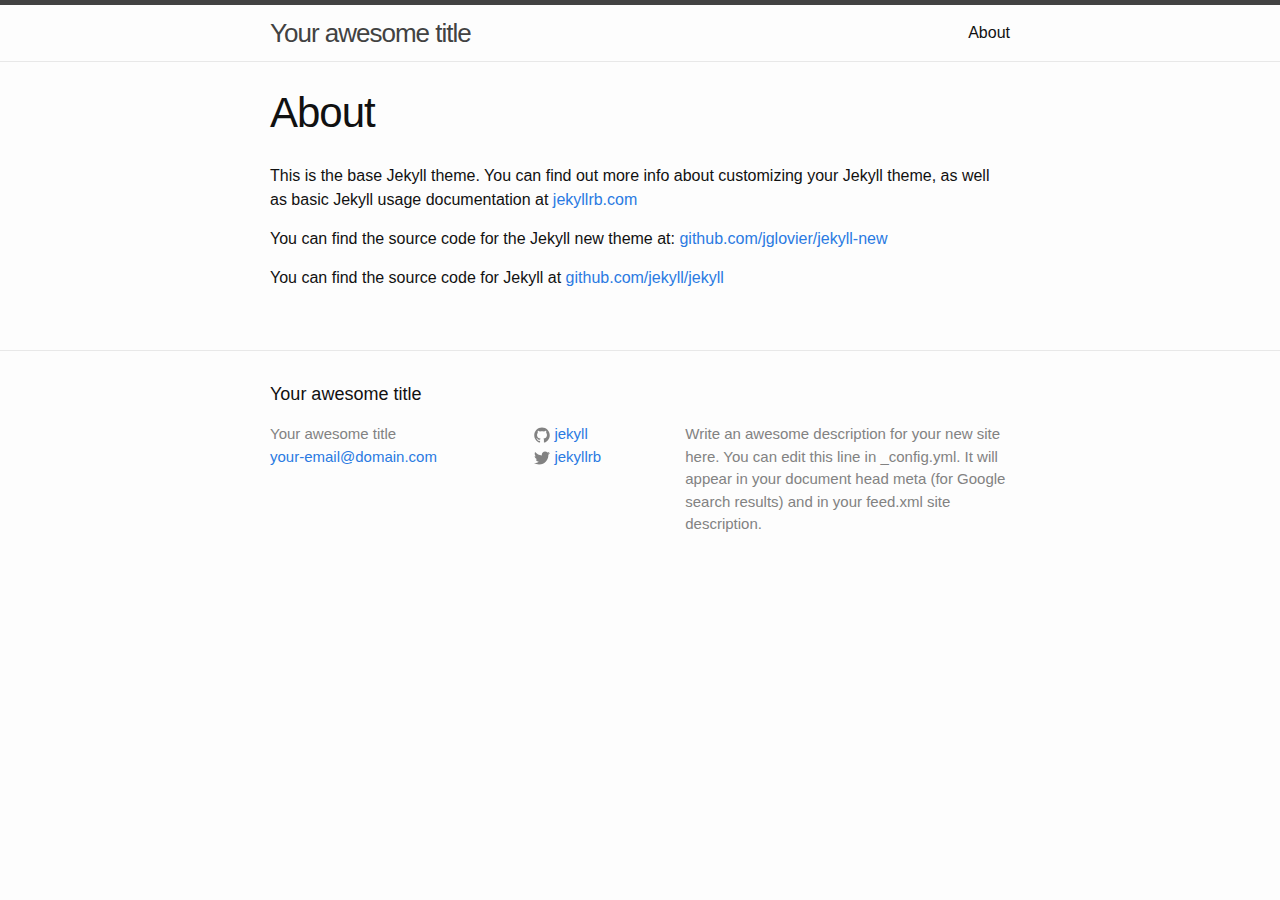
<file: about/index.html>
<!DOCTYPE html>
<html>

  <head>
  <meta charset="utf-8">
  <meta http-equiv="X-UA-Compatible" content="IE=edge">
  <meta name="viewport" content="width=device-width, initial-scale=1">

  <title>About</title>
  <meta name="description" content="Write an awesome description for your new site here. You can edit this line in _config.yml. It will appear in your document head meta (for Google search results) and in your feed.xml site description.
">

  <link rel="stylesheet" href="/css/main.css">
  <link rel="canonical" href="http://yourdomain.com/about/">
  <link rel="alternate" type="application/rss+xml" title="Your awesome title" href="http://yourdomain.com/feed.xml" />
</head>


  <body>

    <header class="site-header">

  <div class="wrapper">

    <a class="site-title" href="/">Your awesome title</a>

    <nav class="site-nav">
      <a href="#" class="menu-icon">
        <svg viewBox="0 0 18 15">
          <path fill="#424242" d="M18,1.484c0,0.82-0.665,1.484-1.484,1.484H1.484C0.665,2.969,0,2.304,0,1.484l0,0C0,0.665,0.665,0,1.484,0 h15.031C17.335,0,18,0.665,18,1.484L18,1.484z"/>
          <path fill="#424242" d="M18,7.516C18,8.335,17.335,9,16.516,9H1.484C0.665,9,0,8.335,0,7.516l0,0c0-0.82,0.665-1.484,1.484-1.484 h15.031C17.335,6.031,18,6.696,18,7.516L18,7.516z"/>
          <path fill="#424242" d="M18,13.516C18,14.335,17.335,15,16.516,15H1.484C0.665,15,0,14.335,0,13.516l0,0 c0-0.82,0.665-1.484,1.484-1.484h15.031C17.335,12.031,18,12.696,18,13.516L18,13.516z"/>
        </svg>
      </a>

      <div class="trigger">
        
          
          <a class="page-link" href="/about/">About</a>
          
        
          
        
          
        
          
        
      </div>
    </nav>

  </div>

</header>


    <div class="page-content">
      <div class="wrapper">
        <div class="post">

  <header class="post-header">
    <h1 class="post-title">About</h1>
  </header>

  <article class="post-content">
    <p>This is the base Jekyll theme. You can find out more info about customizing your Jekyll theme, as well as basic Jekyll usage documentation at <a href="http://jekyllrb.com/">jekyllrb.com</a></p>

<p>You can find the source code for the Jekyll new theme at: <a href="https://github.com/jglovier/jekyll-new">github.com/jglovier/jekyll-new</a></p>

<p>You can find the source code for Jekyll at <a href="https://github.com/jekyll/jekyll">github.com/jekyll/jekyll</a></p>

  </article>

</div>

      </div>
    </div>

    <footer class="site-footer">

  <div class="wrapper">

    <h2 class="footer-heading">Your awesome title</h2>

    <div class="footer-col-wrapper">
      <div class="footer-col  footer-col-1">
        <ul class="contact-list">
          <li>Your awesome title</li>
          <li><a href="mailto:your-email@domain.com">your-email@domain.com</a></li>
        </ul>
      </div>

      <div class="footer-col  footer-col-2">
        <ul class="social-media-list">
          
          <li>
            <a href="https://github.com/jekyll">
              <span class="icon  icon--github">
                <svg viewBox="0 0 16 16">
                  <path fill="#828282" d="M7.999,0.431c-4.285,0-7.76,3.474-7.76,7.761 c0,3.428,2.223,6.337,5.307,7.363c0.388,0.071,0.53-0.168,0.53-0.374c0-0.184-0.007-0.672-0.01-1.32 c-2.159,0.469-2.614-1.04-2.614-1.04c-0.353-0.896-0.862-1.135-0.862-1.135c-0.705-0.481,0.053-0.472,0.053-0.472 c0.779,0.055,1.189,0.8,1.189,0.8c0.692,1.186,1.816,0.843,2.258,0.645c0.071-0.502,0.271-0.843,0.493-1.037 C4.86,11.425,3.049,10.76,3.049,7.786c0-0.847,0.302-1.54,0.799-2.082C3.768,5.507,3.501,4.718,3.924,3.65 c0,0,0.652-0.209,2.134,0.796C6.677,4.273,7.34,4.187,8,4.184c0.659,0.003,1.323,0.089,1.943,0.261 c1.482-1.004,2.132-0.796,2.132-0.796c0.423,1.068,0.157,1.857,0.077,2.054c0.497,0.542,0.798,1.235,0.798,2.082 c0,2.981-1.814,3.637-3.543,3.829c0.279,0.24,0.527,0.713,0.527,1.437c0,1.037-0.01,1.874-0.01,2.129 c0,0.208,0.14,0.449,0.534,0.373c3.081-1.028,5.302-3.935,5.302-7.362C15.76,3.906,12.285,0.431,7.999,0.431z"/>
                </svg>
              </span>

              <span class="username">jekyll</span>
            </a>
          </li>
          

          
          <li>
            <a href="https://twitter.com/jekyllrb">
              <span class="icon  icon--twitter">
                <svg viewBox="0 0 16 16">
                  <path fill="#828282" d="M15.969,3.058c-0.586,0.26-1.217,0.436-1.878,0.515c0.675-0.405,1.194-1.045,1.438-1.809
                  c-0.632,0.375-1.332,0.647-2.076,0.793c-0.596-0.636-1.446-1.033-2.387-1.033c-1.806,0-3.27,1.464-3.27,3.27 c0,0.256,0.029,0.506,0.085,0.745C5.163,5.404,2.753,4.102,1.14,2.124C0.859,2.607,0.698,3.168,0.698,3.767 c0,1.134,0.577,2.135,1.455,2.722C1.616,6.472,1.112,6.325,0.671,6.08c0,0.014,0,0.027,0,0.041c0,1.584,1.127,2.906,2.623,3.206 C3.02,9.402,2.731,9.442,2.433,9.442c-0.211,0-0.416-0.021-0.615-0.059c0.416,1.299,1.624,2.245,3.055,2.271 c-1.119,0.877-2.529,1.4-4.061,1.4c-0.264,0-0.524-0.015-0.78-0.046c1.447,0.928,3.166,1.469,5.013,1.469 c6.015,0,9.304-4.983,9.304-9.304c0-0.142-0.003-0.283-0.009-0.423C14.976,4.29,15.531,3.714,15.969,3.058z"/>
                </svg>
              </span>

              <span class="username">jekyllrb</span>
            </a>
          </li>
          
        </ul>
      </div>

      <div class="footer-col  footer-col-3">
        <p class="text">Write an awesome description for your new site here. You can edit this line in _config.yml. It will appear in your document head meta (for Google search results) and in your feed.xml site description.
</p>
      </div>
    </div>

  </div>

</footer>


  </body>

</html>
</file>
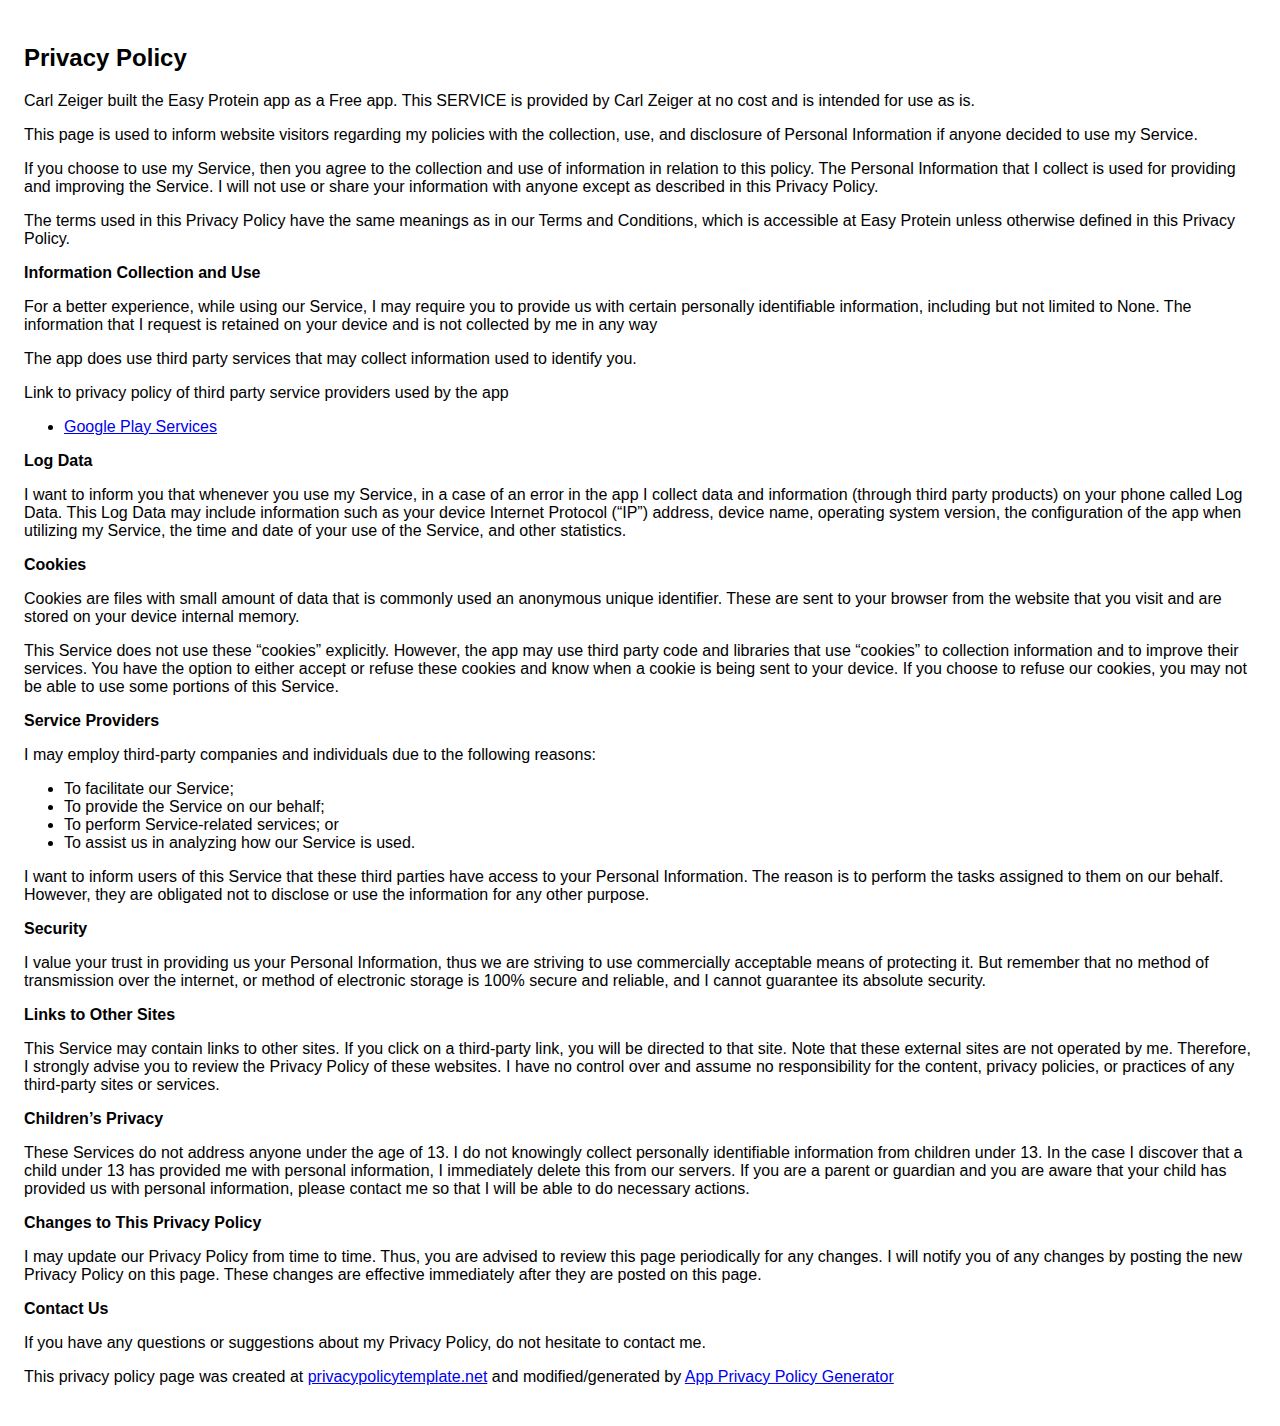
<file: privacy_policy.html>
<!DOCTYPE html><html> <head> <meta charset="utf-8"> <meta name="viewport" content="width=device-width"> <title>Privacy Policy</title> <style>body{font-family: "Helvetica Neue", Helvetica, Arial, sans-serif; padding:1em;}</style></head> <body><h2>Privacy Policy</h2> <p> Carl Zeiger built the Easy Protein app as a Free app. This SERVICE is provided by Carl Zeiger at no cost and is intended for use as is.
                  </p> <p>This page is used to inform website visitors regarding my policies with the collection, use, and
                    disclosure of Personal Information if anyone decided to use my Service.
                  </p> <p>If you choose to use my Service, then you agree to the collection and use of information in relation
                    to this policy. The Personal Information that I collect is used for providing and improving the
                    Service. I will not use or share your information with anyone except as described
                    in this Privacy Policy.
                  </p> <p>The terms used in this Privacy Policy have the same meanings as in our Terms and Conditions, which is accessible
                    at Easy Protein unless otherwise defined in this Privacy Policy.
                  </p> <p><strong>Information Collection and Use</strong></p> <p>For a better experience, while using our Service, I may require you to provide us with certain
                    personally identifiable information, including but not limited to None. The information that I request is retained on your device and is not collected by me in any way
                  </p> <p>The app does use third party services that may collect information used to identify you.</p> <div><p>Link to privacy policy of third party service providers used by the app </p> <ul><li><a href="https://www.google.com/policies/privacy/" target="_blank">Google Play Services</a></li> <!----> <!----> <!----></ul></div> <p><strong>Log Data</strong></p> <p> I want to inform you that whenever you use my Service, in a case of an
                    error in the app I collect data and information (through third party products) on your phone
                    called Log Data. This Log Data may include information such as your device Internet Protocol (“IP”) address,
                    device name, operating system version, the configuration of the app when utilizing my Service,
                    the time and date of your use of the Service, and other statistics.
                  </p> <p><strong>Cookies</strong></p> <p>Cookies are files with small amount of data that is commonly used an anonymous unique identifier. These
                    are sent to your browser from the website that you visit and are stored on your device internal memory.
                  </p> <p>This Service does not use these “cookies” explicitly. However, the app may use third party code and libraries
                    that use “cookies” to collection information and to improve their services. You have the option to either
                    accept or refuse these cookies and know when a cookie is being sent to your device. If you choose to
                    refuse our cookies, you may not be able to use some portions of this Service.
                  </p> <p><strong>Service Providers</strong></p> <p> I may employ third-party companies and individuals due to the following reasons:</p> <ul><li>To facilitate our Service;</li> <li>To provide the Service on our behalf;</li> <li>To perform Service-related services; or</li> <li>To assist us in analyzing how our Service is used.</li></ul> <p> I want to inform users of this Service that these third parties have access to your
                    Personal Information. The reason is to perform the tasks assigned to them on our behalf. However, they
                    are obligated not to disclose or use the information for any other purpose.
                  </p> <p><strong>Security</strong></p> <p> I value your trust in providing us your Personal Information, thus we are striving
                    to use commercially acceptable means of protecting it. But remember that no method of transmission over
                    the internet, or method of electronic storage is 100% secure and reliable, and I cannot guarantee
                    its absolute security.
                  </p> <p><strong>Links to Other Sites</strong></p> <p>This Service may contain links to other sites. If you click on a third-party link, you will be directed
                    to that site. Note that these external sites are not operated by me. Therefore, I strongly
                    advise you to review the Privacy Policy of these websites. I have no control over
                    and assume no responsibility for the content, privacy policies, or practices of any third-party sites
                    or services.
                  </p> <p><strong>Children’s Privacy</strong></p> <p>These Services do not address anyone under the age of 13. I do not knowingly collect
                    personally identifiable information from children under 13. In the case I discover that a child
                    under 13 has provided me with personal information, I immediately delete this from
                    our servers. If you are a parent or guardian and you are aware that your child has provided us with personal
                    information, please contact me so that I will be able to do necessary actions.
                  </p> <p><strong>Changes to This Privacy Policy</strong></p> <p> I may update our Privacy Policy from time to time. Thus, you are advised to review
                    this page periodically for any changes. I will notify you of any changes by posting
                    the new Privacy Policy on this page. These changes are effective immediately after they are posted on
                    this page.
                  </p> <p><strong>Contact Us</strong></p> <p>If you have any questions or suggestions about my Privacy Policy, do not hesitate to contact
                    me.
                  </p> <p>This privacy policy page was created at <a href="https://privacypolicytemplate.net" target="_blank">privacypolicytemplate.net</a>                    and modified/generated by <a href="https://app-privacy-policy-generator.firebaseapp.com/" target="_blank">App Privacy Policy Generator</a></p></body></html>
</file>
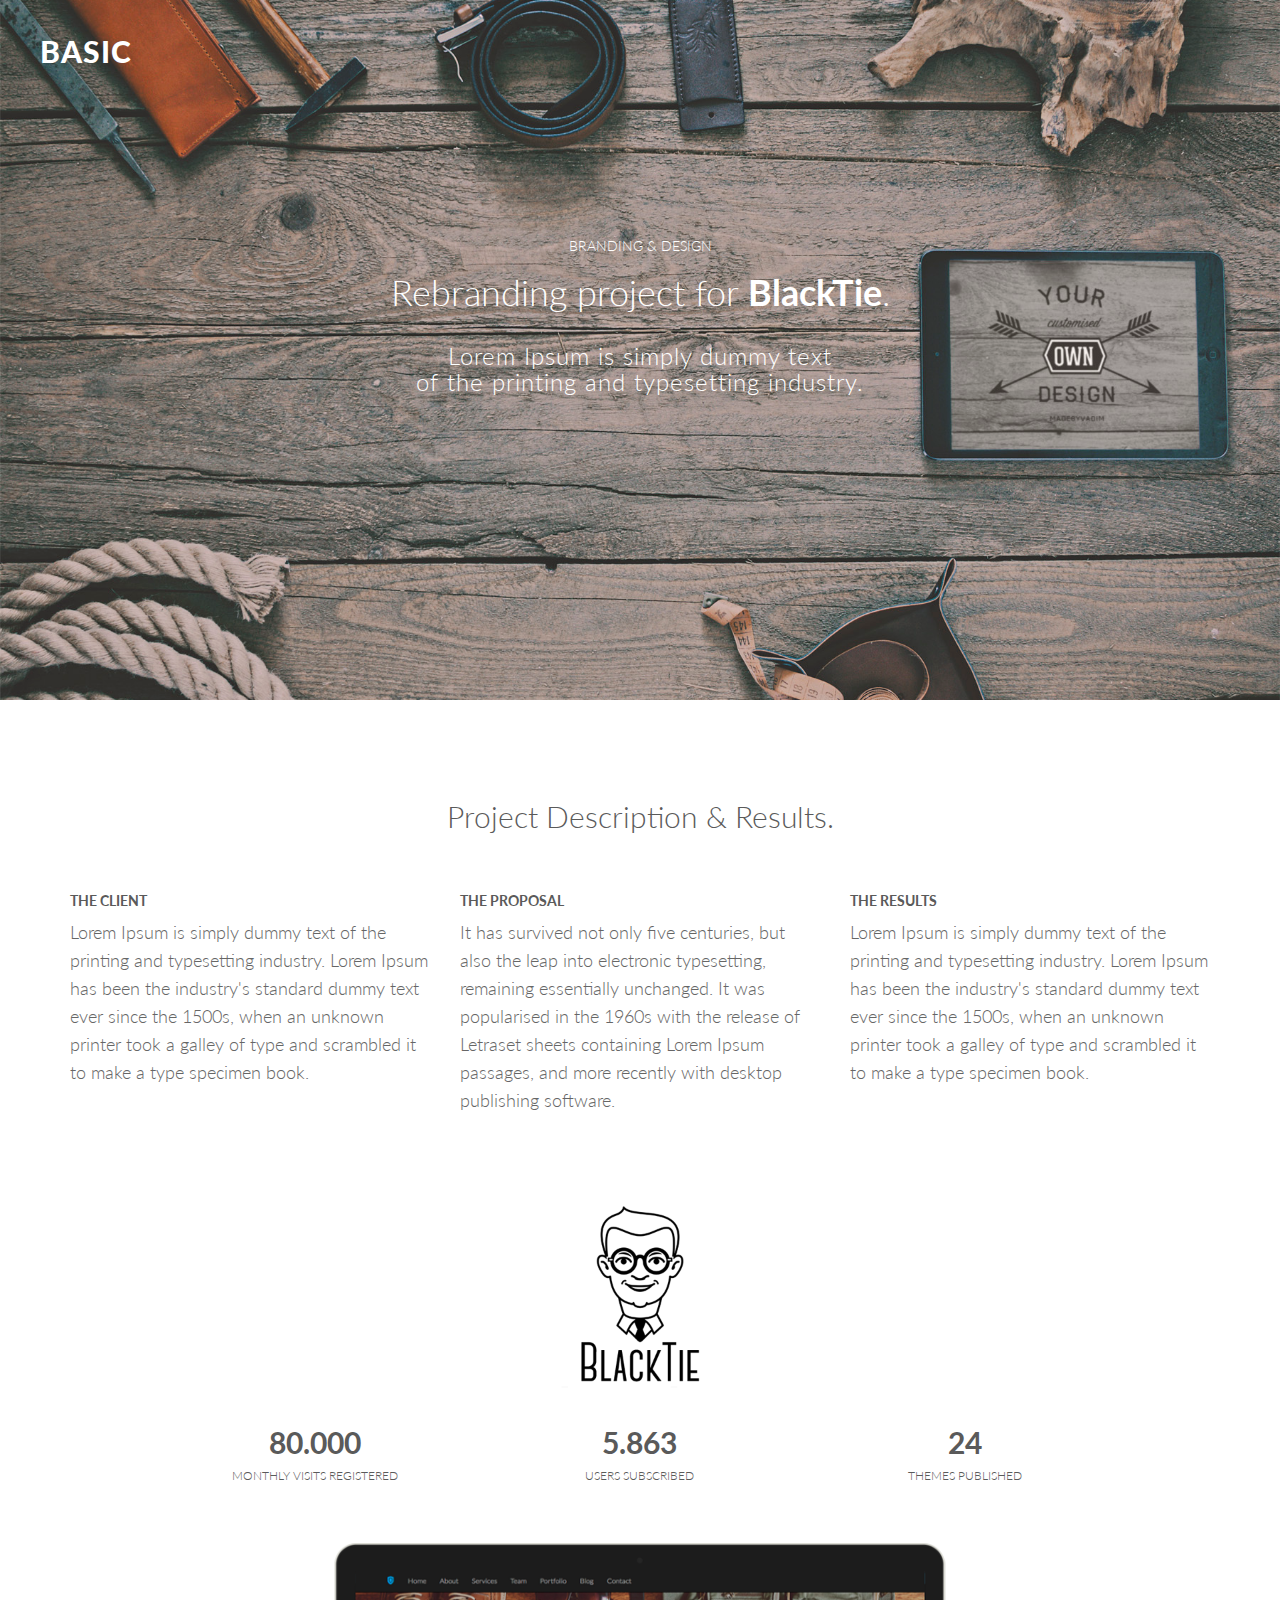
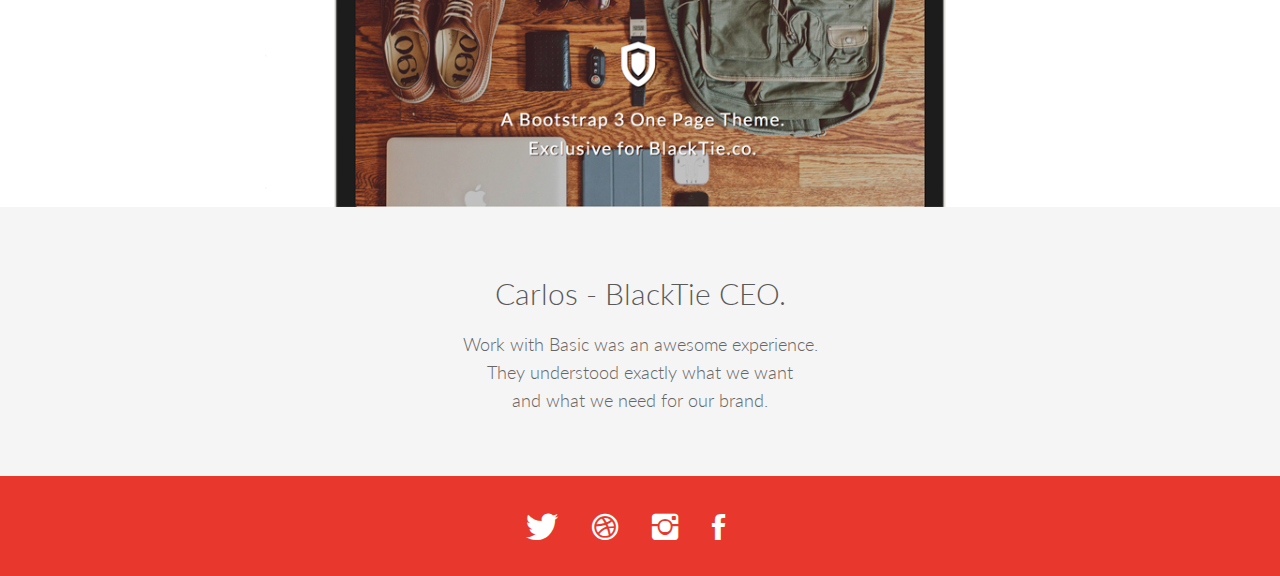
<file: single-project.html>
<!DOCTYPE html>
<html lang="en">
  <head>
    <meta charset="utf-8">
    <meta http-equiv="X-UA-Compatible" content="IE=edge">
    <meta name="viewport" content="width=device-width, initial-scale=1">
    <meta name="description" content="">
    <meta name="author" content="">
    <link rel="icon" href="assets/img/favicon.ico">

    <title>BASIC - Blacktie.co Free Theme</title>

    <!-- Bootstrap core CSS -->
    <link href="assets/css/bootstrap.css" rel="stylesheet">

    <!-- Custom styles for this template -->
    <link href="assets/css/ionicons.min.css" rel="stylesheet">
    <link href="assets/css/style.css" rel="stylesheet">


    <!-- IE10 viewport hack for Surface/desktop Windows 8 bug -->
    <script src="assets/js/ie10-viewport-bug-workaround.js"></script>

    <!-- HTML5 shim and Respond.js IE8 support of HTML5 elements and media queries -->
    <!--[if lt IE 9]>
      <script src="https://oss.maxcdn.com/html5shiv/3.7.2/html5shiv.min.js"></script>
      <script src="https://oss.maxcdn.com/respond/1.4.2/respond.min.js"></script>
    <![endif]-->
  </head>

  <body>

    <div id="h2">
      <div class="logo">
        <a href="index.html"><h2>BASIC</h2></a>
      </div><!--/logo-->
      <div class="container centered">
        <div class="row">
          <div class="col-md-8 col-md-offset-2">
            <h5>BRANDING & DESIGN</h5>
            <h1>Rebranding project for <b>BlackTie</b>.</h1>
            <h3>Lorem Ipsum is simply dummy text<br/>of the printing and typesetting industry.</h3>
          </div>
        </div><!--/row-->
      </div><!--/container-->
    </div><!--H-->

    <div class="container ptb">
      <div class="row">
        <h2 class="centered mb">Project Description & Results.</h2>
        <div class="col-md-4">
          <h5><b>THE CLIENT</b></h5>
          <p>Lorem Ipsum is simply dummy text of the printing and typesetting industry. Lorem Ipsum has been the industry's standard dummy text ever since the 1500s, when an unknown printer took a galley of type and scrambled it to make a type specimen book.</p>
        </div><!--/col-md-4-->
        <div class="col-md-4">
          <h5><b>THE PROPOSAL</b></h5>
          <p>It has survived not only five centuries, but also the leap into electronic typesetting, remaining essentially unchanged. It was popularised in the 1960s with the release of Letraset sheets containing Lorem Ipsum passages, and more recently with desktop publishing software.</p>
        </div><!--/col-md-4-->
        <div class="col-md-4">
          <h5><b>THE RESULTS</b></h5>
          <p>Lorem Ipsum is simply dummy text of the printing and typesetting industry. Lorem Ipsum has been the industry's standard dummy text ever since the 1500s, when an unknown printer took a galley of type and scrambled it to make a type specimen book.</p>
        </div><!--/col-md-4-->
      </div><!--/row-->
    </div><!-- /.container -->
    <div class="container">
      <div class="row">
        <div class="col-md-10 col-md-offset-1 centered">
          <img src="assets/img/logoclient.png" width="200" alt="">
          <div class="row">
            <div class="col-sm-4">
              <h2><b>80.000</b></h2>
              <h6>MONTHLY VISITS REGISTERED</h6>
            </div><!--/col-sm-4-->
            <div class="col-sm-4">
              <h2><b>5.863</b></h2>
              <h6>USERS SUBSCRIBED</h6>
            </div><!--/col-sm-4-->
            <div class="col-sm-4">
              <h2><b>24</b></h2>
              <h6>THEMES PUBLISHED</h6>
            </div><!--/col-sm-4-->
          </div><!--/.row-->
        </div><!--/col-md-10-->
      </div><!--/row-->

      <div class="row mt">
        <div class="col-md-8 col-md-offset-2">
          <img src="assets/img/screen.png" class="img-responsive aligncenter" alt="">
        </div>
      </div><!--/.row-->

    </div><!--/.container-->

    <div id="g">
      <div class="container">
        <div class="row centered">
          <h2>Carlos - BlackTie CEO.</h2>
          <div class="col-md-8 col-md-offset-2">
            <p>Work with Basic was an awesome experience.<br/>They understood exactly what we want<br/>and what we need for our brand.</p>

          </div><!--/col-md-8-->
        </div><!--/row-->
      </div><!--/.container-->
    </div>

    <div id="f">
      <div class="container">
        <div class="row centered">
          <div class="col-md-8 col-md-offset-2">
            <a href="#"><i class="ion-social-twitter"></i></a>
            <a href="#"><i class="ion-social-dribbble"></i></a>
            <a href="#"><i class="ion-social-instagram"></i></a>
            <a href="#"><i class="ion-social-facebook"></i></a>
          </div><!--/col-md-8-->
        </div>
      </div><!--/container-->
    </div><!--/.F-->

    <!-- Bootstrap core JavaScript
    ================================================== -->
    <!-- Placed at the end of the document so the pages load faster -->
    <script src="assets/js/jquery.min.js"></script>
    <script src="assets/js/bootstrap.min.js"></script>
    <script src="assets/js/retina-1.1.0.js"></script>
    <script src="assets/js/custom.js"></script>


  
  </body>
</html>
</file>
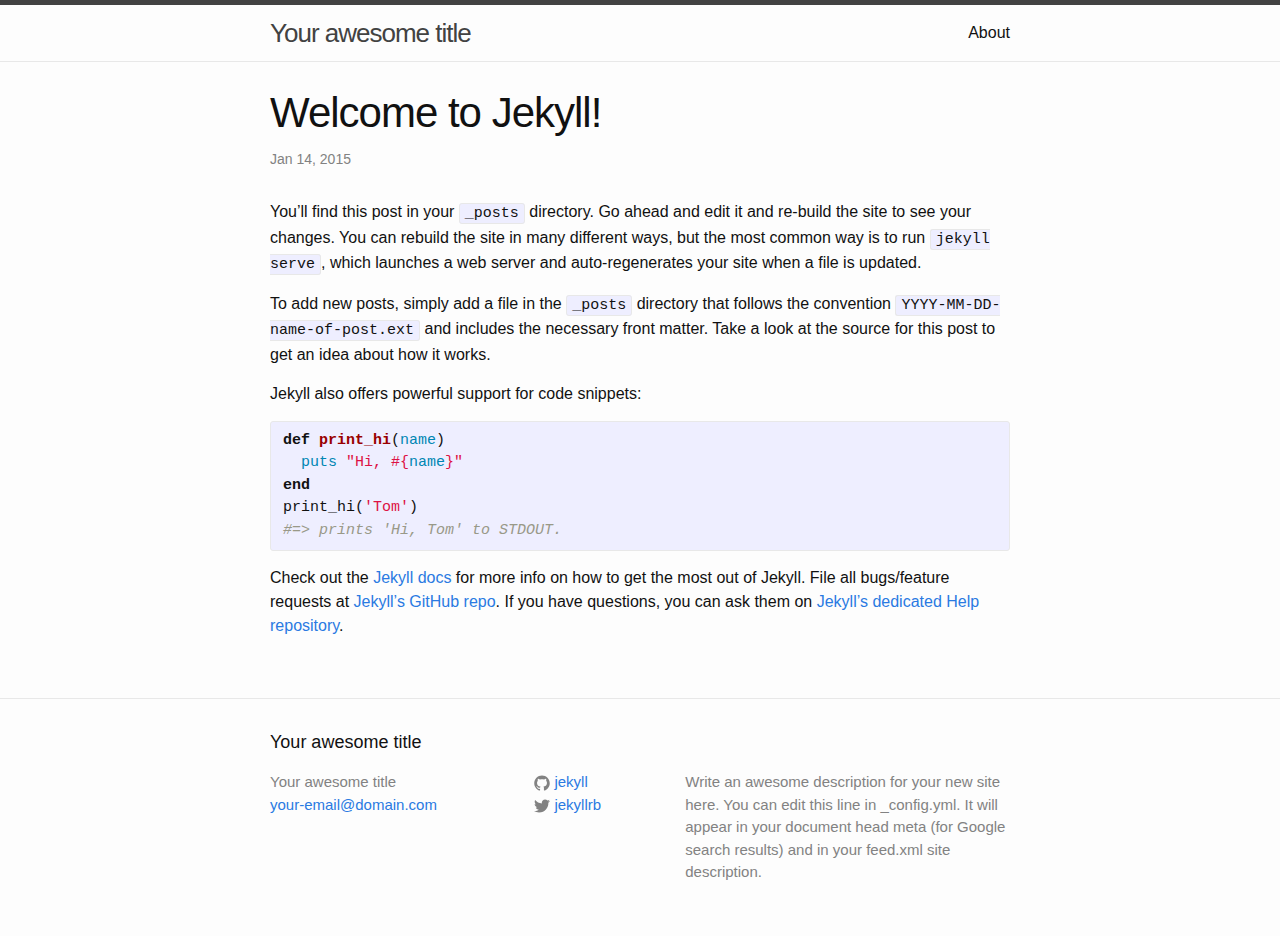
<file: jekyll/update/2015/01/14/welcome-to-jekyll.html>
<!DOCTYPE html>
<html>

  <head>
  <meta charset="utf-8">
  <meta http-equiv="X-UA-Compatible" content="IE=edge">
  <meta name="viewport" content="width=device-width, initial-scale=1">

  <title>Welcome to Jekyll!</title>
  <meta name="description" content="You’ll find this post in your _posts directory. Go ahead and edit it and re-build the site to see your changes. You can rebuild the site in many different wa...">

  <link rel="stylesheet" href="/css/main.css">
  <link rel="canonical" href="http://yourdomain.com/jekyll/update/2015/01/14/welcome-to-jekyll.html">
  <link rel="alternate" type="application/rss+xml" title="Your awesome title" href="http://yourdomain.com/feed.xml" />
</head>


  <body>

    <header class="site-header">

  <div class="wrapper">

    <a class="site-title" href="/">Your awesome title</a>

    <nav class="site-nav">
      <a href="#" class="menu-icon">
        <svg viewBox="0 0 18 15">
          <path fill="#424242" d="M18,1.484c0,0.82-0.665,1.484-1.484,1.484H1.484C0.665,2.969,0,2.304,0,1.484l0,0C0,0.665,0.665,0,1.484,0 h15.031C17.335,0,18,0.665,18,1.484L18,1.484z"/>
          <path fill="#424242" d="M18,7.516C18,8.335,17.335,9,16.516,9H1.484C0.665,9,0,8.335,0,7.516l0,0c0-0.82,0.665-1.484,1.484-1.484 h15.031C17.335,6.031,18,6.696,18,7.516L18,7.516z"/>
          <path fill="#424242" d="M18,13.516C18,14.335,17.335,15,16.516,15H1.484C0.665,15,0,14.335,0,13.516l0,0 c0-0.82,0.665-1.484,1.484-1.484h15.031C17.335,12.031,18,12.696,18,13.516L18,13.516z"/>
        </svg>
      </a>

      <div class="trigger">
        
          
          <a class="page-link" href="/about/">About</a>
          
        
          
        
          
        
          
        
      </div>
    </nav>

  </div>

</header>


    <div class="page-content">
      <div class="wrapper">
        <div class="post">

  <header class="post-header">
    <h1 class="post-title">Welcome to Jekyll!</h1>
    <p class="post-meta">Jan 14, 2015</p>
  </header>

  <article class="post-content">
    <p>You’ll find this post in your <code>_posts</code> directory. Go ahead and edit it and re-build the site to see your changes. You can rebuild the site in many different ways, but the most common way is to run <code>jekyll serve</code>, which launches a web server and auto-regenerates your site when a file is updated.</p>

<p>To add new posts, simply add a file in the <code>_posts</code> directory that follows the convention <code>YYYY-MM-DD-name-of-post.ext</code> and includes the necessary front matter. Take a look at the source for this post to get an idea about how it works.</p>

<p>Jekyll also offers powerful support for code snippets:</p>

<div class="highlight"><pre><code class="language-ruby" data-lang="ruby"><span class="k">def</span> <span class="nf">print_hi</span><span class="p">(</span><span class="nb">name</span><span class="p">)</span>
  <span class="nb">puts</span> <span class="s2">&quot;Hi, </span><span class="si">#{</span><span class="nb">name</span><span class="si">}</span><span class="s2">&quot;</span>
<span class="k">end</span>
<span class="n">print_hi</span><span class="p">(</span><span class="s1">&#39;Tom&#39;</span><span class="p">)</span>
<span class="c1">#=&gt; prints &#39;Hi, Tom&#39; to STDOUT.</span></code></pre></div>

<p>Check out the <a href="http://jekyllrb.com">Jekyll docs</a> for more info on how to get the most out of Jekyll. File all bugs/feature requests at <a href="https://github.com/jekyll/jekyll">Jekyll’s GitHub repo</a>. If you have questions, you can ask them on <a href="https://github.com/jekyll/jekyll-help">Jekyll’s dedicated Help repository</a>.</p>


  </article>

</div>

      </div>
    </div>

    <footer class="site-footer">

  <div class="wrapper">

    <h2 class="footer-heading">Your awesome title</h2>

    <div class="footer-col-wrapper">
      <div class="footer-col  footer-col-1">
        <ul class="contact-list">
          <li>Your awesome title</li>
          <li><a href="mailto:your-email@domain.com">your-email@domain.com</a></li>
        </ul>
      </div>

      <div class="footer-col  footer-col-2">
        <ul class="social-media-list">
          
          <li>
            <a href="https://github.com/jekyll">
              <span class="icon  icon--github">
                <svg viewBox="0 0 16 16">
                  <path fill="#828282" d="M7.999,0.431c-4.285,0-7.76,3.474-7.76,7.761 c0,3.428,2.223,6.337,5.307,7.363c0.388,0.071,0.53-0.168,0.53-0.374c0-0.184-0.007-0.672-0.01-1.32 c-2.159,0.469-2.614-1.04-2.614-1.04c-0.353-0.896-0.862-1.135-0.862-1.135c-0.705-0.481,0.053-0.472,0.053-0.472 c0.779,0.055,1.189,0.8,1.189,0.8c0.692,1.186,1.816,0.843,2.258,0.645c0.071-0.502,0.271-0.843,0.493-1.037 C4.86,11.425,3.049,10.76,3.049,7.786c0-0.847,0.302-1.54,0.799-2.082C3.768,5.507,3.501,4.718,3.924,3.65 c0,0,0.652-0.209,2.134,0.796C6.677,4.273,7.34,4.187,8,4.184c0.659,0.003,1.323,0.089,1.943,0.261 c1.482-1.004,2.132-0.796,2.132-0.796c0.423,1.068,0.157,1.857,0.077,2.054c0.497,0.542,0.798,1.235,0.798,2.082 c0,2.981-1.814,3.637-3.543,3.829c0.279,0.24,0.527,0.713,0.527,1.437c0,1.037-0.01,1.874-0.01,2.129 c0,0.208,0.14,0.449,0.534,0.373c3.081-1.028,5.302-3.935,5.302-7.362C15.76,3.906,12.285,0.431,7.999,0.431z"/>
                </svg>
              </span>

              <span class="username">jekyll</span>
            </a>
          </li>
          

          
          <li>
            <a href="https://twitter.com/jekyllrb">
              <span class="icon  icon--twitter">
                <svg viewBox="0 0 16 16">
                  <path fill="#828282" d="M15.969,3.058c-0.586,0.26-1.217,0.436-1.878,0.515c0.675-0.405,1.194-1.045,1.438-1.809
                  c-0.632,0.375-1.332,0.647-2.076,0.793c-0.596-0.636-1.446-1.033-2.387-1.033c-1.806,0-3.27,1.464-3.27,3.27 c0,0.256,0.029,0.506,0.085,0.745C5.163,5.404,2.753,4.102,1.14,2.124C0.859,2.607,0.698,3.168,0.698,3.767 c0,1.134,0.577,2.135,1.455,2.722C1.616,6.472,1.112,6.325,0.671,6.08c0,0.014,0,0.027,0,0.041c0,1.584,1.127,2.906,2.623,3.206 C3.02,9.402,2.731,9.442,2.433,9.442c-0.211,0-0.416-0.021-0.615-0.059c0.416,1.299,1.624,2.245,3.055,2.271 c-1.119,0.877-2.529,1.4-4.061,1.4c-0.264,0-0.524-0.015-0.78-0.046c1.447,0.928,3.166,1.469,5.013,1.469 c6.015,0,9.304-4.983,9.304-9.304c0-0.142-0.003-0.283-0.009-0.423C14.976,4.29,15.531,3.714,15.969,3.058z"/>
                </svg>
              </span>

              <span class="username">jekyllrb</span>
            </a>
          </li>
          
        </ul>
      </div>

      <div class="footer-col  footer-col-3">
        <p class="text">Write an awesome description for your new site here. You can edit this line in _config.yml. It will appear in your document head meta (for Google search results) and in your feed.xml site description.
</p>
      </div>
    </div>

  </div>

</footer>


  </body>

</html>
</file>
<file: assets/css/style.css>
/*
 * Author: Carlos Alvarez
 * URL: http://alvarez.is
 *
 * Theme Name: Basic
 * URL: http://blacktie.co
 * Version: 1.0
 */

/*	################################################################
	1. GENERAL STRUCTURES
################################################################# */

/* Import fonts */
@import url(http://fonts.googleapis.com/css?family=Lato:300,400,700,900);

@import url("prettyPhoto.css") screen;
@import url("hoverex-all.css") screen;

* {
	margin: 0;
	padding: 0px;
    font-family: 'Lato', sans-serif;
}
body {
	background: #fff;
	margin: 0;
	color: #5a5a5a;
}

h1, h2, h3, h4, h5, h6 {
    font-family: 'Lato', sans-serif;
	font-weight: 300;
}


p {
	padding: 0;
	margin-bottom: 12px;
    font-family: 'Lato', sans-serif;
	font-weight: 300;
	font-size: 18px;
	line-height: 28px;
	color: #666;
	margin-top: 10px;
}

html,
body {
	height: 100%;
}

.alignleft { float: left; }
.alignright { float: right; }
.aligncenter {
	margin-left: auto;
	margin-right: auto;
	display: block;
	clear: both;
}
.centered {text-align: center}
.mt {margin-top: 50px;}
.mb {margin-bottom: 50px;}
.mtb {margin-top: 50px; margin-bottom: 50px;}
.mtb2 { margin-top: 100px; margin-bottom: 100px;}
.ptb {padding-top: 80px; padding-bottom: 80px;}

.clear {
	clear: both;
	display: block;
	font-size: 0;
	height: 0;
	line-height: 0;
	width:100%;
}
::-moz-selection  {
	color: #fff;
	text-shadow:none;
	background:#2B2E31;
}
::selection {
	color: #fff;
	text-shadow:none;
	background:#2B2E31;
}
*,
*:after,
*:before {
	-webkit-box-sizing: border-box;
	-moz-box-sizing: border-box;
	box-sizing: border-box;
	padding: 0;
	margin: 0;
}
a {
	padding: 0;
	margin: 0;
	text-decoration: none;
	-webkit-transition: background-color .4s linear, color .4s linear;
	-moz-transition: background-color .4s linear, color .4s linear;
	-o-transition: background-color .4s linear, color .4s linear;
	-ms-transition: background-color .4s linear, color .4s linear;
	transition: background-color .4s linear, color .4s linear;
	color: #1abc9c;
}
a:hover,
a:focus {
  text-decoration: none;
  color:#696E74;
}

.nopadding {
	padding: 0px !important;
	margin: 0px;
}


/* FORM CONFIGURATION */

input {
	font-size: 16px;
	min-height: 40px;
	border-radius: 2px;
	line-height: 20px;
	padding: 11px 30px 12px;
	border: 1px solid #b9b9af;
	margin-bottom: 10px;
	background-color: #fff;
	-webkit-transition: background-color 0.2s;
	transition: background-color 0.2s;
}

.subscribe-input {
	float: left;
	width: 65%;
	text-align: left;
	margin-right: 2px;
}

.subscribe-submit {
	right: 0;
}

.btn-download {
	background: #FDE3A7;
}

.btn-conf {
	border-radius: 50px;
	margin-right: 15px;
	font-size: 11px;
	letter-spacing: 1px;
	text-transform: uppercase;
	padding: 14px 28px 13px 28px;
	}

.btn-clear {
	background: transparent;
	color: white;
	border: 2px solid white;
}
.btn-clear:hover {
	background: white;
	color: #2f2f2f;
}



.dmbutton:hover,
.dmbutton:active,
.dmbutton:focus{
	color: #ffffff;
	background-color: #222222;
	border-color: #ffffff;
}
.dmbutton {
	background:rgba(0, 0, 0, 0);
	border: 1px solid #ffffff;
	color: #ffffff;
	-webkit-border-radius: 2px;
	border-radius: 2px;
	padding-top: 1.025rem;
	padding-right: 2.25rem;
	letter-spacing:0.85px;
	padding-bottom: 1.0875rem;
	padding-left: 2.25rem;
	font-size: 1.55rem;
	cursor: pointer;
	font-weight: normal;
	line-height: normal;
	margin: 0 0 1.25rem;
	text-decoration: none;
	text-align: center;
	display: inline-block;
	-webkit-transition: background-color 300ms ease-out;
	-moz-transition: background-color 300ms ease-out;
	transition: background-color 300ms ease-out;
	-webkit-appearance: none;
	font-weight: normal !important;
}

/* HEADER SECTION */
#h {
	background: url(../img/header.jpg) no-repeat center top;
	padding-top: 5px;
	background-attachment: relative;
	background-position: center center;
	min-height: 700px;
	width: 100%;

    -webkit-background-size: 100%;
    -moz-background-size: 100%;
    -o-background-size: 100%;
    background-size: 100%;

    -webkit-background-size: cover;
    -moz-background-size: cover;
    -o-background-size: cover;
    background-size: cover;
    color: white;
}

#h .logo {
	margin-top: 30px;
	margin-left: 40px;
	padding-bottom: 150px;
}

#h .logo h2{
	font-weight: 900;
	color: white;
	letter-spacing: 1px;
}

#h h3 {
	margin-top: 10px;
}

#h i {
	font-size: 50px;
}

/* GREY SECTION */
#g {
	padding-top: 50px;
	padding-bottom: 50px;
	background: #f5f5f5;
}

.portfolio {
	padding:0 !important;
	margin:0 !important;
	display:block;
}


.portfolio-item .title:before {border-radius:0; display:none}
.portfolio-item p {margin:0px 0 30px;}
.portfolio-item h3 {margin:-10px 0 10px; font-size:16px; text-transform:uppercase;}


.tpl6 h3
{
	color:#fff;
	margin:0;
	padding:40px 5px 0;
	font-size:16px;
	text-transform:uppercase;
}
.tpl6 .dmbutton
{
	display:inline-block;
	margin:30px 5px 20px 5px;
	font-size:13px;
}

.tpl6 .bg
{
	height:100%;
	width:100%;
	background-color:#00b3fe;
	background-color:rgba(0,179,254,.9);
	text-align:center;
}

/* CLIENTS */

.clients img {
	max-width: 140px;
	max-height: 60px;
	vertical-align: middle;
}

.clients .col-sm-2 {
	height: 80px;
	line-height: 80px;
}

/* CONTACT SEPARATOR */
#sep {
	background: url(../img/sep.jpg) no-repeat center top;
	padding-top: 100px;
	background-attachment: relative;
	background-position: center center;
	min-height: 450px;
	width: 100%;
	color: white;

    -webkit-background-size: 100%;
    -moz-background-size: 100%;
    -o-background-size: 100%;
    background-size: 100%;

    -webkit-background-size: cover;
    -moz-background-size: cover;
    -o-background-size: cover;
    background-size: cover;
    color: white;
}

#sep h3 {
	font-weight: 300;
	letter-spacing: 2px;
}

/* FOOTER */
#f {
	padding-top: 25px;
	padding-bottom: 25px;
	background-color: #E8372D;
}

#f i {
	margin-right: 30px;
	font-size: 35px;
}

#f a {
	color: white;
}

/* HEADER 2 - PORTFOLIO SECTION */
#h2 {
	background: url(../img/header-2.jpg) no-repeat center top;
	padding-top: 5px;
	background-attachment: relative;
	background-position: center center;
	min-height: 700px;
	width: 100%;

    -webkit-background-size: 100%;
    -moz-background-size: 100%;
    -o-background-size: 100%;
    background-size: 100%;

    -webkit-background-size: cover;
    -moz-background-size: cover;
    -o-background-size: cover;
    background-size: cover;
    color: white;
}

#h2 .logo {
	margin-top: 30px;
	margin-left: 40px;
	padding-bottom: 150px;
}

#h2 .logo h2{
	font-weight: 900;
	color: white;
	letter-spacing: 1px;
}

#h2 h3 {
	margin-top: 30px;
	letter-spacing: 1px;
}
</file>
<file: css/main.css>
/**
 * Reset some basic elements
 */
body, h1, h2, h3, h4, h5, h6,
p, blockquote, pre, hr,
dl, dd, ol, ul, figure {
  margin: 0;
  padding: 0; }

/**
 * Basic styling
 */
body {
  font-family: Helvetica, Arial, sans-serif;
  font-size: 16px;
  line-height: 1.5;
  font-weight: 300;
  color: #111;
  background-color: #fdfdfd;
  -webkit-text-size-adjust: 100%; }

/**
 * Set `margin-bottom` to maintain vertical rhythm
 */
h1, h2, h3, h4, h5, h6,
p, blockquote, pre,
ul, ol, dl, figure,
.highlight {
  margin-bottom: 15px; }

/**
 * Images
 */
img {
  max-width: 100%;
  vertical-align: middle; }

/**
 * Figures
 */
figure > img {
  display: block; }

figcaption {
  font-size: 14px; }

/**
 * Lists
 */
ul, ol {
  margin-left: 30px; }

li > ul,
li > ol {
  margin-bottom: 0; }

/**
 * Headings
 */
h1, h2, h3, h4, h5, h6 {
  font-weight: 300; }

/**
 * Links
 */
a {
  color: #2a7ae2;
  text-decoration: none; }
  a:visited {
    color: #1756a9; }
  a:hover {
    color: #111;
    text-decoration: underline; }

/**
 * Blockquotes
 */
blockquote {
  color: #828282;
  border-left: 4px solid #e8e8e8;
  padding-left: 15px;
  font-size: 18px;
  letter-spacing: -1px;
  font-style: italic; }
  blockquote > :last-child {
    margin-bottom: 0; }

/**
 * Code formatting
 */
pre,
code {
  font-size: 15px;
  border: 1px solid #e8e8e8;
  border-radius: 3px;
  background-color: #eef; }

code {
  padding: 1px 5px; }

pre {
  padding: 8px 12px;
  overflow-x: scroll; }
  pre > code {
    border: 0;
    padding-right: 0;
    padding-left: 0; }

/**
 * Wrapper
 */
.wrapper {
  max-width: -webkit-calc(800px - (30px * 2));
  max-width: calc(800px - (30px * 2));
  margin-right: auto;
  margin-left: auto;
  padding-right: 30px;
  padding-left: 30px; }
  @media screen and (max-width: 800px) {
    .wrapper {
      max-width: -webkit-calc(800px - (30px));
      max-width: calc(800px - (30px));
      padding-right: 15px;
      padding-left: 15px; } }

/**
 * Clearfix
 */
.wrapper:after, .footer-col-wrapper:after {
  content: "";
  display: table;
  clear: both; }

/**
 * Icons
 */
.icon > svg {
  display: inline-block;
  width: 16px;
  height: 16px;
  vertical-align: middle; }
  .icon > svg path {
    fill: #828282; }

/**
 * Site header
 */
.site-header {
  border-top: 5px solid #424242;
  border-bottom: 1px solid #e8e8e8;
  min-height: 56px;
  position: relative; }

.site-title {
  font-size: 26px;
  line-height: 56px;
  letter-spacing: -1px;
  margin-bottom: 0;
  float: left; }
  .site-title, .site-title:visited {
    color: #424242; }

.site-nav {
  float: right;
  line-height: 56px; }
  .site-nav .menu-icon {
    display: none; }
  .site-nav .page-link {
    color: #111;
    line-height: 1.5; }
    .site-nav .page-link:not(:first-child) {
      margin-left: 20px; }
  @media screen and (max-width: 600px) {
    .site-nav {
      position: absolute;
      top: 9px;
      right: 30px;
      background-color: #fdfdfd;
      border: 1px solid #e8e8e8;
      border-radius: 5px;
      text-align: right; }
      .site-nav .menu-icon {
        display: block;
        float: right;
        width: 36px;
        height: 26px;
        line-height: 0;
        padding-top: 10px;
        text-align: center; }
        .site-nav .menu-icon > svg {
          width: 18px;
          height: 15px; }
          .site-nav .menu-icon > svg path {
            fill: #424242; }
      .site-nav .trigger {
        clear: both;
        display: none; }
      .site-nav:hover .trigger {
        display: block;
        padding-bottom: 5px; }
      .site-nav .page-link {
        display: block;
        padding: 5px 10px; } }

/**
 * Site footer
 */
.site-footer {
  border-top: 1px solid #e8e8e8;
  padding: 30px 0; }

.footer-heading {
  font-size: 18px;
  margin-bottom: 15px; }

.contact-list,
.social-media-list {
  list-style: none;
  margin-left: 0; }

.footer-col-wrapper {
  font-size: 15px;
  color: #828282;
  margin-left: -15px; }

.footer-col {
  float: left;
  margin-bottom: 15px;
  padding-left: 15px; }

.footer-col-1 {
  width: -webkit-calc(35% - (30px / 2));
  width: calc(35% - (30px / 2)); }

.footer-col-2 {
  width: -webkit-calc(20% - (30px / 2));
  width: calc(20% - (30px / 2)); }

.footer-col-3 {
  width: -webkit-calc(45% - (30px / 2));
  width: calc(45% - (30px / 2)); }

@media screen and (max-width: 800px) {
  .footer-col-1,
  .footer-col-2 {
    width: -webkit-calc(50% - (30px / 2));
    width: calc(50% - (30px / 2)); }

  .footer-col-3 {
    width: -webkit-calc(100% - (30px / 2));
    width: calc(100% - (30px / 2)); } }
@media screen and (max-width: 600px) {
  .footer-col {
    float: none;
    width: -webkit-calc(100% - (30px / 2));
    width: calc(100% - (30px / 2)); } }
/**
 * Page content
 */
.page-content {
  padding: 30px 0; }

.page-heading {
  font-size: 20px; }

.post-list {
  margin-left: 0;
  list-style: none; }
  .post-list > li {
    margin-bottom: 30px; }

.post-meta {
  font-size: 14px;
  color: #828282; }

.post-link {
  display: block;
  font-size: 24px; }

/**
 * Posts
 */
.post-header {
  margin-bottom: 30px; }

.post-title {
  font-size: 42px;
  letter-spacing: -1px;
  line-height: 1; }
  @media screen and (max-width: 800px) {
    .post-title {
      font-size: 36px; } }

.post-content {
  margin-bottom: 30px; }
  .post-content h2 {
    font-size: 32px; }
    @media screen and (max-width: 800px) {
      .post-content h2 {
        font-size: 28px; } }
  .post-content h3 {
    font-size: 26px; }
    @media screen and (max-width: 800px) {
      .post-content h3 {
        font-size: 22px; } }
  .post-content h4 {
    font-size: 20px; }
    @media screen and (max-width: 800px) {
      .post-content h4 {
        font-size: 18px; } }

/**
 * Syntax highlighting styles
 */
.highlight {
  background: #fff; }
  .highlight .c {
    color: #998;
    font-style: italic; }
  .highlight .err {
    color: #a61717;
    background-color: #e3d2d2; }
  .highlight .k {
    font-weight: bold; }
  .highlight .o {
    font-weight: bold; }
  .highlight .cm {
    color: #998;
    font-style: italic; }
  .highlight .cp {
    color: #999;
    font-weight: bold; }
  .highlight .c1 {
    color: #998;
    font-style: italic; }
  .highlight .cs {
    color: #999;
    font-weight: bold;
    font-style: italic; }
  .highlight .gd {
    color: #000;
    background-color: #fdd; }
  .highlight .gd .x {
    color: #000;
    background-color: #faa; }
  .highlight .ge {
    font-style: italic; }
  .highlight .gr {
    color: #a00; }
  .highlight .gh {
    color: #999; }
  .highlight .gi {
    color: #000;
    background-color: #dfd; }
  .highlight .gi .x {
    color: #000;
    background-color: #afa; }
  .highlight .go {
    color: #888; }
  .highlight .gp {
    color: #555; }
  .highlight .gs {
    font-weight: bold; }
  .highlight .gu {
    color: #aaa; }
  .highlight .gt {
    color: #a00; }
  .highlight .kc {
    font-weight: bold; }
  .highlight .kd {
    font-weight: bold; }
  .highlight .kp {
    font-weight: bold; }
  .highlight .kr {
    font-weight: bold; }
  .highlight .kt {
    color: #458;
    font-weight: bold; }
  .highlight .m {
    color: #099; }
  .highlight .s {
    color: #d14; }
  .highlight .na {
    color: #008080; }
  .highlight .nb {
    color: #0086B3; }
  .highlight .nc {
    color: #458;
    font-weight: bold; }
  .highlight .no {
    color: #008080; }
  .highlight .ni {
    color: #800080; }
  .highlight .ne {
    color: #900;
    font-weight: bold; }
  .highlight .nf {
    color: #900;
    font-weight: bold; }
  .highlight .nn {
    color: #555; }
  .highlight .nt {
    color: #000080; }
  .highlight .nv {
    color: #008080; }
  .highlight .ow {
    font-weight: bold; }
  .highlight .w {
    color: #bbb; }
  .highlight .mf {
    color: #099; }
  .highlight .mh {
    color: #099; }
  .highlight .mi {
    color: #099; }
  .highlight .mo {
    color: #099; }
  .highlight .sb {
    color: #d14; }
  .highlight .sc {
    color: #d14; }
  .highlight .sd {
    color: #d14; }
  .highlight .s2 {
    color: #d14; }
  .highlight .se {
    color: #d14; }
  .highlight .sh {
    color: #d14; }
  .highlight .si {
    color: #d14; }
  .highlight .sx {
    color: #d14; }
  .highlight .sr {
    color: #009926; }
  .highlight .s1 {
    color: #d14; }
  .highlight .ss {
    color: #990073; }
  .highlight .bp {
    color: #999; }
  .highlight .vc {
    color: #008080; }
  .highlight .vg {
    color: #008080; }
  .highlight .vi {
    color: #008080; }
  .highlight .il {
    color: #099; }
</file>
